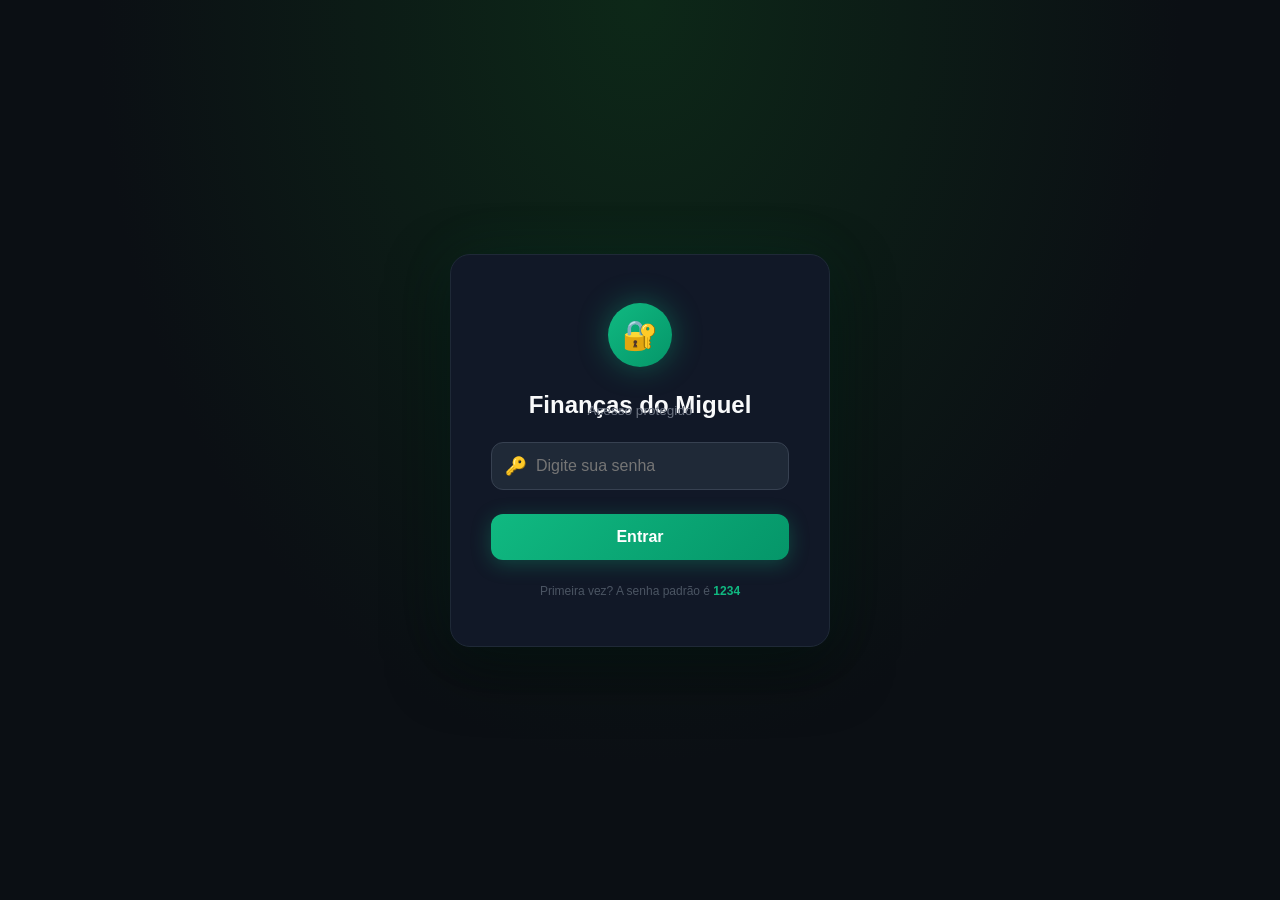
<file: login.html>
<!DOCTYPE html>
<html lang="pt-BR">
<head>
  <meta charset="UTF-8"/>
  <meta name="viewport" content="width=device-width, initial-scale=1.0"/>
  <title>Finanças do Miguel</title>
  <link rel="stylesheet" href="style.css"/>
  <style>
    .login-bg {
      min-height: 100vh;
      display: flex;
      align-items: center;
      justify-content: center;
      background: radial-gradient(ellipse at top, #0d2818 0%, #0b0f14 60%);
    }
    .login-card {
      background: #111827;
      border: 1px solid #1f2937;
      border-radius: 20px;
      padding: 48px 40px;
      width: 100%;
      max-width: 380px;
      display: flex;
      flex-direction: column;
      align-items: center;
      gap: 24px;
      box-shadow: 0 0 60px rgba(16,185,129,0.08), 0 20px 60px rgba(0,0,0,0.5);
      animation: fadeUp 0.5s ease;
    }
    @keyframes fadeUp {
      from { opacity:0; transform:translateY(24px); }
      to   { opacity:1; transform:translateY(0); }
    }
    .login-icon {
      width: 64px;
      height: 64px;
      background: linear-gradient(135deg, #10b981, #059669);
      border-radius: 50%;
      display: flex;
      align-items: center;
      justify-content: center;
      font-size: 1.8rem;
      box-shadow: 0 0 30px rgba(16,185,129,0.4);
    }
    .login-title {
      font-size: 1.5rem;
      font-weight: 700;
      color: #f9fafb;
      text-align: center;
    }
    .login-subtitle {
      font-size: 0.85rem;
      color: #6b7280;
      margin-top: -16px;
      text-align: center;
    }
    .login-input-wrap {
      width: 100%;
      position: relative;
    }
    .login-input-wrap input {
      width: 100%;
      background: #1f2937;
      border: 1px solid #374151;
      border-radius: 12px;
      color: #f9fafb;
      padding: 14px 16px 14px 44px;
      font-size: 1rem;
      outline: none;
      transition: border-color 0.2s, box-shadow 0.2s;
      box-sizing: border-box;
    }
    .login-input-wrap input:focus {
      border-color: #10b981;
      box-shadow: 0 0 0 3px rgba(16,185,129,0.15);
    }
    .login-input-icon {
      position: absolute;
      left: 14px;
      top: 50%;
      transform: translateY(-50%);
      font-size: 1.1rem;
      color: #6b7280;
    }
    .login-btn {
      width: 100%;
      background: linear-gradient(135deg, #10b981, #059669);
      color: #fff;
      border: none;
      border-radius: 12px;
      padding: 14px;
      font-size: 1rem;
      font-weight: 700;
      cursor: pointer;
      transition: opacity 0.2s, transform 0.1s, box-shadow 0.2s;
      box-shadow: 0 4px 20px rgba(16,185,129,0.3);
    }
    .login-btn:hover {
      opacity: 0.9;
      transform: translateY(-1px);
      box-shadow: 0 6px 28px rgba(16,185,129,0.45);
    }
    .login-btn:active { transform: translateY(0); }
    .login-error {
      color: #f87171;
      font-size: 0.82rem;
      background: rgba(248,113,113,0.1);
      border: 1px solid rgba(248,113,113,0.2);
      border-radius: 8px;
      padding: 8px 14px;
      width: 100%;
      text-align: center;
      display: none;
      animation: shake 0.3s ease;
    }
    @keyframes shake {
      0%,100%{transform:translateX(0)}
      25%{transform:translateX(-6px)}
      75%{transform:translateX(6px)}
    }
    .login-hint {
      font-size: 0.75rem;
      color: #4b5563;
      text-align: center;
    }
  </style>
</head>
<body>
  <div class="login-bg">
    <div class="login-card">
      <div class="login-icon">🔐</div>
      <div>
        <div class="login-title">Finanças do Miguel</div>
        <div class="login-subtitle">Acesso protegido</div>
      </div>
      <div class="login-input-wrap">
        <span class="login-input-icon">🔑</span>
        <input type="password" id="senhaInput" placeholder="Digite sua senha"
               onkeydown="if(event.key==='Enter') entrar()"/>
      </div>
      <div class="login-error" id="loginErro">❌ Senha incorreta. Tente novamente.</div>
      <button class="login-btn" onclick="entrar()">Entrar</button>
      <div class="login-hint">Primeira vez? A senha padrão é <strong style="color:#10b981">1234</strong></div>
    </div>
  </div>
  <script>
    // Verifica se já está logado
    if (sessionStorage.getItem('logado') === 'sim') {
      window.location.href = 'index.html';
    }
    function entrar() {
      const senha = document.getElementById('senhaInput').value;
      const salva = localStorage.getItem('senhaMiguel') || '1234';
      const erro  = document.getElementById('loginErro');
      if (senha === salva) {
        sessionStorage.setItem('logado', 'sim');
        document.querySelector('.login-card').style.animation = 'fadeUp 0.3s ease reverse';
        setTimeout(() => window.location.href = 'index.html', 280);
      } else {
        erro.style.display = 'block';
        erro.style.animation = 'none';
        setTimeout(() => erro.style.animation = 'shake 0.3s ease', 10);
        document.getElementById('senhaInput').value = '';
      }
    }
  </script>
</body>
</html>
</file>
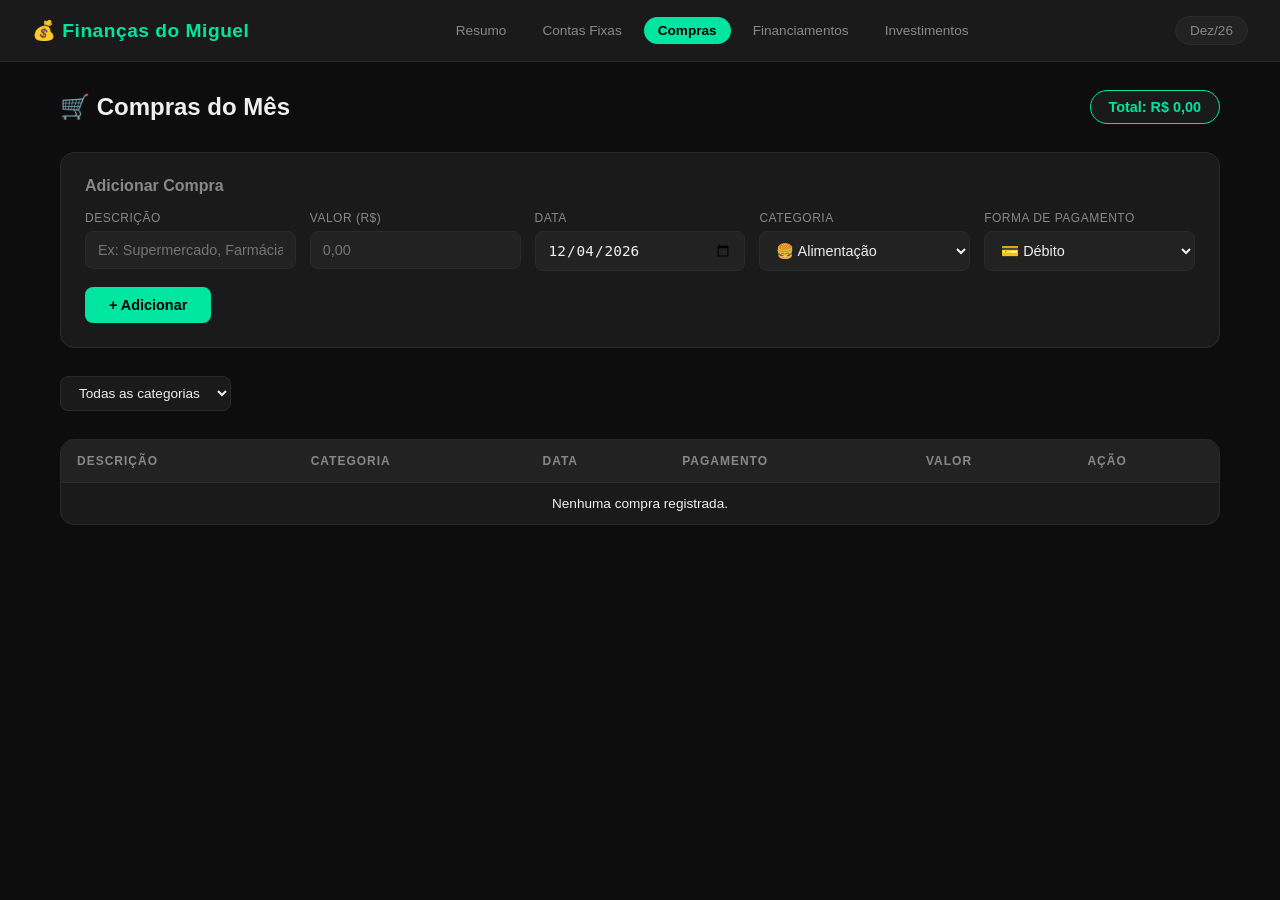
<file: pages/compras.html>
<!DOCTYPE html>
<html lang="pt-BR">
<head>
  <meta charset="UTF-8"/>
  <meta name="viewport" content="width=device-width, initial-scale=1.0"/>
  <title>Compras do Mês - Miguel</title>
  <link rel="stylesheet" href="../style.css"/>
  <link rel="stylesheet" href="../pages.css"/>
</head>
<body>

  <nav class="navbar">
    <div class="nav-logo">💰 Finanças do Miguel</div>
    <div class="nav-links">
      <a href="../index.html">Resumo</a>
      <a href="contas-fixas.html">Contas Fixas</a>
      <a href="compras.html" class="active">Compras</a>
      <a href="financiamentos.html">Financiamentos</a>
      <a href="investimentos.html">Investimentos</a>
    </div>
    <div class="nav-month" id="mesAtual"></div>
  </nav>

  <main class="container">

    <div class="page-header">
      <h1 class="page-title">🛒 Compras do Mês</h1>
      <span class="page-total" id="totalCompras">Total: R$ 0,00</span>
    </div>

    <!-- FORMULÁRIO -->
    <div class="form-card">
      <h2 class="form-title">Adicionar Compra</h2>
      <div class="form-grid">
        <div class="form-group">
          <label>Descrição</label>
          <input type="text" id="descCompra" placeholder="Ex: Supermercado, Farmácia..."/>
        </div>
        <div class="form-group">
          <label>Valor (R$)</label>
          <input type="number" id="valorCompra" placeholder="0,00" step="0.01"/>
        </div>
        <div class="form-group">
          <label>Data</label>
          <input type="date" id="dataCompra"/>
        </div>
        <div class="form-group">
          <label>Categoria</label>
          <select id="catCompra">
            <option value="Alimentação">🍔 Alimentação</option>
            <option value="Mercado">🛒 Mercado</option>
            <option value="Saúde">❤️ Saúde</option>
            <option value="Lazer">🎮 Lazer</option>
            <option value="Vestuário">👕 Vestuário</option>
            <option value="Transporte">🚗 Transporte</option>
            <option value="Tecnologia">💻 Tecnologia</option>
            <option value="Outro">📦 Outro</option>
          </select>
        </div>
        <div class="form-group">
          <label>Forma de Pagamento</label>
          <select id="pagCompra">
            <option value="Débito">💳 Débito</option>
            <option value="Crédito">💳 Crédito</option>
            <option value="Pix">⚡ Pix</option>
            <option value="Dinheiro">💵 Dinheiro</option>
          </select>
        </div>
      </div>
      <button class="btn-primary" onclick="adicionarCompra()">+ Adicionar</button>
    </div>

    <!-- FILTROS -->
    <div class="filter-bar">
      <select id="filtroCategoria" onchange="renderCompras()">
        <option value="">Todas as categorias</option>
        <option value="Alimentação">🍔 Alimentação</option>
        <option value="Mercado">🛒 Mercado</option>
        <option value="Saúde">❤️ Saúde</option>
        <option value="Lazer">🎮 Lazer</option>
        <option value="Vestuário">👕 Vestuário</option>
        <option value="Transporte">🚗 Transporte</option>
        <option value="Tecnologia">💻 Tecnologia</option>
        <option value="Outro">📦 Outro</option>
      </select>
    </div>

    <!-- TABELA -->
    <div class="table-card">
      <table class="data-table">
        <thead>
          <tr>
            <th>Descrição</th>
            <th>Categoria</th>
            <th>Data</th>
            <th>Pagamento</th>
            <th>Valor</th>
            <th>Ação</th>
          </tr>
        </thead>
        <tbody id="tabelaCompras">
          <tr><td colspan="6" class="empty-msg">Nenhuma compra registrada.</td></tr>
        </tbody>
      </table>
    </div>

  </main>

  <script src="../app.js"></script>
  <script src="../pages.js"></script>
  <script>initCompras();</script>
</body>
</html>
</file>
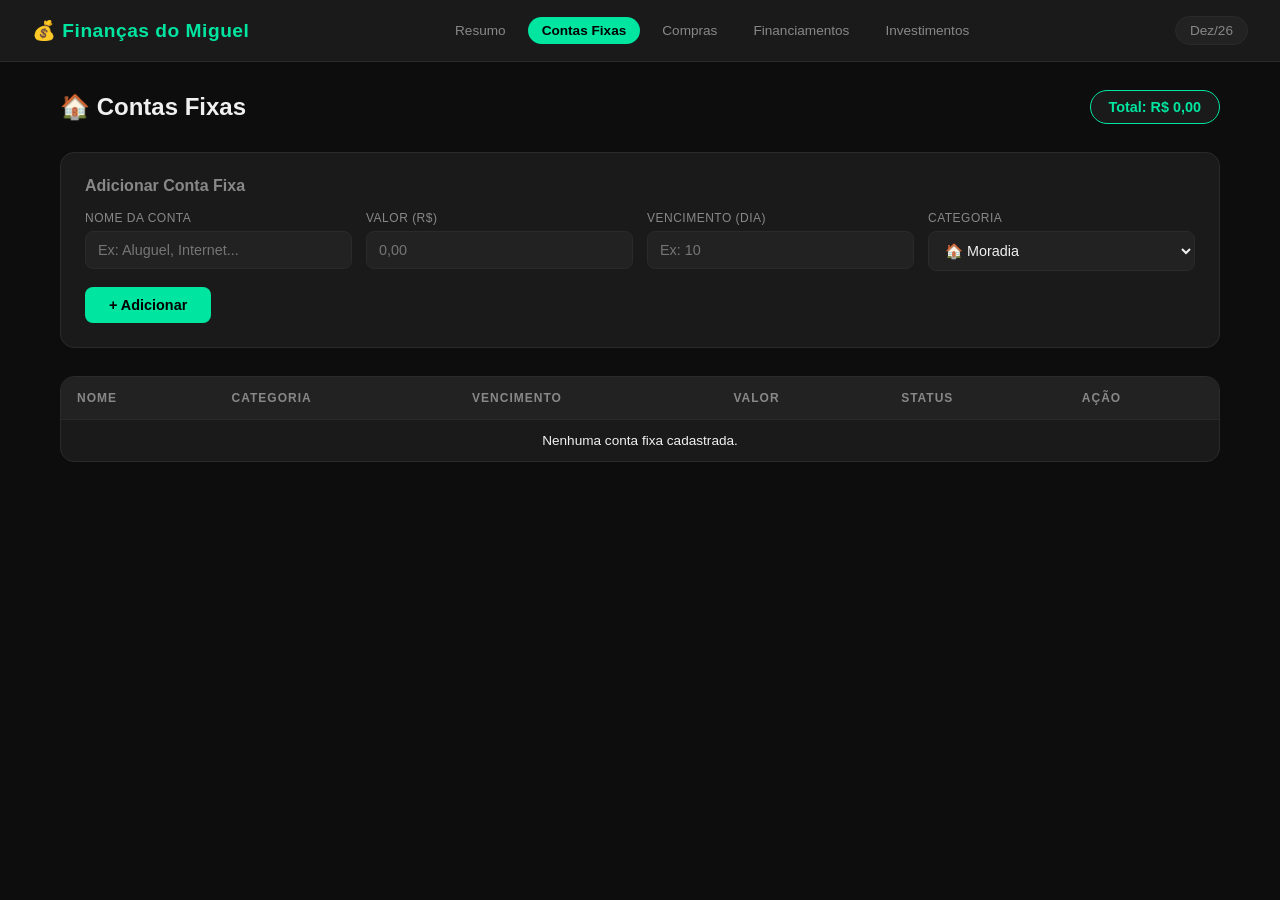
<file: pages/contas-fixas.html>
<!DOCTYPE html>
<html lang="pt-BR">
<head>
  <meta charset="UTF-8"/>
  <meta name="viewport" content="width=device-width, initial-scale=1.0"/>
  <title>Contas Fixas - Miguel</title>
  <link rel="stylesheet" href="../style.css"/>
  <link rel="stylesheet" href="../pages.css"/>
</head>
<body>

  <nav class="navbar">
    <div class="nav-logo">💰 Finanças do Miguel</div>
    <div class="nav-links">
      <a href="../index.html">Resumo</a>
      <a href="contas-fixas.html" class="active">Contas Fixas</a>
      <a href="compras.html">Compras</a>
      <a href="financiamentos.html">Financiamentos</a>
      <a href="investimentos.html">Investimentos</a>
    </div>
    <div class="nav-month" id="mesAtual"></div>
  </nav>

  <main class="container">

    <div class="page-header">
      <h1 class="page-title">🏠 Contas Fixas</h1>
      <span class="page-total" id="totalFixas">Total: R$ 0,00</span>
    </div>

    <!-- FORMULÁRIO -->
    <div class="form-card">
      <h2 class="form-title">Adicionar Conta Fixa</h2>
      <div class="form-grid">
        <div class="form-group">
          <label>Nome da Conta</label>
          <input type="text" id="nomeFixa" placeholder="Ex: Aluguel, Internet..."/>
        </div>
        <div class="form-group">
          <label>Valor (R$)</label>
          <input type="number" id="valorFixa" placeholder="0,00" step="0.01"/>
        </div>
        <div class="form-group">
          <label>Vencimento (dia)</label>
          <input type="number" id="vencFixa" placeholder="Ex: 10" min="1" max="31"/>
        </div>
        <div class="form-group">
          <label>Categoria</label>
          <select id="catFixa">
            <option value="Moradia">🏠 Moradia</option>
            <option value="Utilidades">💡 Utilidades</option>
            <option value="Assinatura">📱 Assinatura</option>
            <option value="Saúde">❤️ Saúde</option>
            <option value="Educação">📚 Educação</option>
            <option value="Transporte">🚗 Transporte</option>
            <option value="Outro">📦 Outro</option>
          </select>
        </div>
      </div>
      <button class="btn-primary" onclick="adicionarFixa()">+ Adicionar</button>
    </div>

    <!-- TABELA -->
    <div class="table-card">
      <table class="data-table">
        <thead>
          <tr>
            <th>Nome</th>
            <th>Categoria</th>
            <th>Vencimento</th>
            <th>Valor</th>
            <th>Status</th>
            <th>Ação</th>
          </tr>
        </thead>
        <tbody id="tabelaFixas">
          <tr><td colspan="6" class="empty-msg">Nenhuma conta fixa cadastrada.</td></tr>
        </tbody>
      </table>
    </div>

  </main>

  <script src="../app.js"></script>
  <script src="../pages.js"></script>
  <script>initContasFixas();</script>
</body>
</html>
</file>
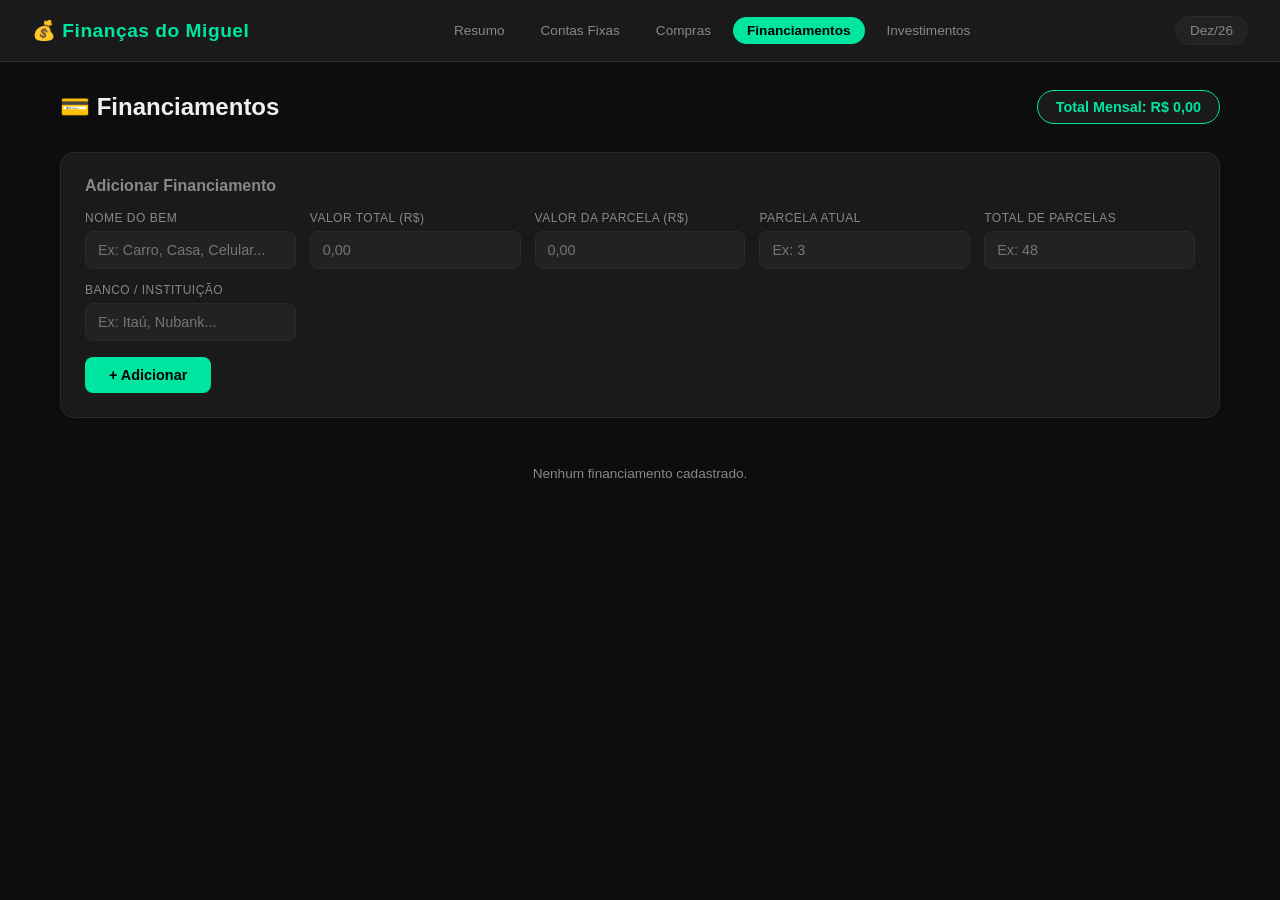
<file: pages/financiamentos.html>
<!DOCTYPE html>
<html lang="pt-BR">
<head>
  <meta charset="UTF-8"/>
  <meta name="viewport" content="width=device-width, initial-scale=1.0"/>
  <title>Financiamentos - Miguel</title>
  <link rel="stylesheet" href="../style.css"/>
  <link rel="stylesheet" href="../pages.css"/>
</head>
<body>

  <nav class="navbar">
    <div class="nav-logo">💰 Finanças do Miguel</div>
    <div class="nav-links">
      <a href="../index.html">Resumo</a>
      <a href="contas-fixas.html">Contas Fixas</a>
      <a href="compras.html">Compras</a>
      <a href="financiamentos.html" class="active">Financiamentos</a>
      <a href="investimentos.html">Investimentos</a>
    </div>
    <div class="nav-month" id="mesAtual"></div>
  </nav>

  <main class="container">

    <div class="page-header">
      <h1 class="page-title">💳 Financiamentos</h1>
      <span class="page-total" id="totalFinanc">Total Mensal: R$ 0,00</span>
    </div>

    <!-- FORMULÁRIO -->
    <div class="form-card">
      <h2 class="form-title">Adicionar Financiamento</h2>
      <div class="form-grid">
        <div class="form-group">
          <label>Nome do Bem</label>
          <input type="text" id="nomeFinanc" placeholder="Ex: Carro, Casa, Celular..."/>
        </div>
        <div class="form-group">
          <label>Valor Total (R$)</label>
          <input type="number" id="valorTotalFinanc" placeholder="0,00" step="0.01"/>
        </div>
        <div class="form-group">
          <label>Valor da Parcela (R$)</label>
          <input type="number" id="parcelaFinanc" placeholder="0,00" step="0.01"/>
        </div>
        <div class="form-group">
          <label>Parcela Atual</label>
          <input type="number" id="parcelaAtual" placeholder="Ex: 3" min="1"/>
        </div>
        <div class="form-group">
          <label>Total de Parcelas</label>
          <input type="number" id="totalParcelas" placeholder="Ex: 48" min="1"/>
        </div>
        <div class="form-group">
          <label>Banco / Instituição</label>
          <input type="text" id="bancoFinanc" placeholder="Ex: Itaú, Nubank..."/>
        </div>
      </div>
      <button class="btn-primary" onclick="adicionarFinanciamento()">+ Adicionar</button>
    </div>

    <!-- CARDS DE FINANCIAMENTOS -->
    <div class="financ-grid" id="gridFinanciamentos">
      <p class="empty-msg">Nenhum financiamento cadastrado.</p>
    </div>

  </main>

  <script src="../app.js"></script>
  <script src="../pages.js"></script>
  <script>initFinanciamentos();</script>
</body>
</html>
</file>
<file: style.css>
/* ===== RESET & BASE ===== */
* {
  margin: 0;
  padding: 0;
  box-sizing: border-box;
}

:root {
  --bg: #0d0d0d;
  --surface: #1a1a1a;
  --surface2: #222222;
  --border: #2a2a2a;
  --accent: #00e5a0;
  --accent2: #00bcd4;
  --red: #ff4d6d;
  --green: #00e5a0;
  --text: #f0f0f0;
  --text-muted: #888;
  --radius: 14px;
}

body {
  background-color: var(--bg);
  color: var(--text);
  font-family: 'Segoe UI', sans-serif;
  min-height: 100vh;
}

/* ===== NAVBAR ===== */
.navbar {
  display: flex;
  align-items: center;
  justify-content: space-between;
  padding: 16px 32px;
  background: var(--surface);
  border-bottom: 1px solid var(--border);
  position: sticky;
  top: 0;
  z-index: 100;
  flex-wrap: wrap;
  gap: 12px;
}

.nav-logo {
  font-size: 1.2rem;
  font-weight: 700;
  color: var(--accent);
  letter-spacing: 0.5px;
}

.nav-links {
  display: flex;
  gap: 8px;
  flex-wrap: wrap;
}

.nav-links a {
  color: var(--text-muted);
  text-decoration: none;
  padding: 6px 14px;
  border-radius: 20px;
  font-size: 0.85rem;
  transition: all 0.2s;
}

.nav-links a:hover,
.nav-links a.active {
  background: var(--accent);
  color: #000;
  font-weight: 600;
}

.nav-month {
  font-size: 0.85rem;
  color: var(--text-muted);
  background: var(--surface2);
  padding: 6px 14px;
  border-radius: 20px;
  border: 1px solid var(--border);
}

/* ===== CONTAINER ===== */
.container {
  max-width: 1200px;
  margin: 0 auto;
  padding: 28px 20px;
  display: flex;
  flex-direction: column;
  gap: 28px;
}

/* ===== CARDS ===== */
.cards-grid {
  display: grid;
  grid-template-columns: repeat(auto-fit, minmax(200px, 1fr));
  gap: 16px;
}

.card {
  background: var(--surface);
  border: 1px solid var(--border);
  border-radius: var(--radius);
  padding: 20px;
  display: flex;
  flex-direction: column;
  gap: 8px;
  transition: transform 0.2s, border-color 0.2s;
}

.card:hover {
  transform: translateY(-2px);
  border-color: var(--accent);
}

.card-saldo {
  border-left: 3px solid var(--accent);
}

.card-label {
  font-size: 0.7rem;
  color: var(--text-muted);
  letter-spacing: 1.5px;
  text-transform: uppercase;
}

.card-value {
  font-size: 1.6rem;
  font-weight: 700;
  color: var(--text);
}

.card-value.green { color: var(--green); }
.card-value.red   { color: var(--red); }

.card-sub {
  font-size: 0.75rem;
  color: var(--accent2);
  background: rgba(0, 188, 212, 0.1);
  padding: 3px 10px;
  border-radius: 20px;
  width: fit-content;
}

.card-badge {
  font-size: 0.75rem;
  color: var(--red);
  font-weight: 600;
}

.btn-edit {
  background: transparent;
  border: 1px solid var(--border);
  color: var(--text-muted);
  padding: 4px 10px;
  border-radius: 8px;
  cursor: pointer;
  font-size: 0.75rem;
  width: fit-content;
  transition: all 0.2s;
}

.btn-edit:hover {
  border-color: var(--accent);
  color: var(--accent);
}

/* ===== CHARTS ===== */
.chart-section {
  background: var(--surface);
  border: 1px solid var(--border);
  border-radius: var(--radius);
  padding: 24px;
}

.chart-title {
  font-size: 1rem;
  font-weight: 600;
  color: var(--text);
  margin-bottom: 20px;
}

.chart-wrapper {
  height: 260px;
  position: relative;
}

.charts-row {
  display: grid;
  grid-template-columns: 1fr 1fr;
  gap: 16px;
}

.chart-box {
  background: var(--surface);
  border: 1px solid var(--border);
  border-radius: var(--radius);
  padding: 24px;
}

.chart-wrapper-sm {
  height: 220px;
  position: relative;
}

/* ===== TRANSAÇÕES ===== */
.transacoes-list {
  display: flex;
  flex-direction: column;
  gap: 10px;
  max-height: 220px;
  overflow-y: auto;
}

.transacao-item {
  display: flex;
  justify-content: space-between;
  align-items: center;
  padding: 10px 14px;
  background: var(--surface2);
  border-radius: 10px;
  font-size: 0.85rem;
}

.transacao-item .t-desc { color: var(--text); }
.transacao-item .t-val-neg { color: var(--red); font-weight: 600; }
.transacao-item .t-val-pos { color: var(--green); font-weight: 600; }
.transacao-item .t-data { color: var(--text-muted); font-size: 0.75rem; }

.empty-msg {
  color: var(--text-muted);
  font-size: 0.85rem;
  text-align: center;
  padding: 20px;
}

/* ===== RESPONSIVO ===== */
@media (max-width: 768px) {
  .charts-row {
    grid-template-columns: 1fr;
  }
  .navbar {
    padding: 12px 16px;
  }
  .card-value {
    font-size: 1.3rem;
  }
}
</file>
<file: pages.css>
/* ===== PAGE HEADER ===== */
.page-header {
  display: flex;
  justify-content: space-between;
  align-items: center;
  flex-wrap: wrap;
  gap: 12px;
}

.page-title {
  font-size: 1.5rem;
  font-weight: 700;
  color: var(--text);
}

.page-total {
  background: var(--surface);
  border: 1px solid var(--accent);
  color: var(--accent);
  padding: 8px 18px;
  border-radius: 20px;
  font-weight: 600;
  font-size: 0.9rem;
}

/* ===== FORM CARD ===== */
.form-card {
  background: var(--surface);
  border: 1px solid var(--border);
  border-radius: var(--radius);
  padding: 24px;
  display: flex;
  flex-direction: column;
  gap: 16px;
}

.form-title {
  font-size: 1rem;
  font-weight: 600;
  color: var(--text-muted);
}

.form-grid {
  display: grid;
  grid-template-columns: repeat(auto-fit, minmax(180px, 1fr));
  gap: 14px;
}

.form-group {
  display: flex;
  flex-direction: column;
  gap: 6px;
}

.form-group label {
  font-size: 0.75rem;
  color: var(--text-muted);
  letter-spacing: 0.5px;
  text-transform: uppercase;
}

.form-group input,
.form-group select {
  background: var(--surface2);
  border: 1px solid var(--border);
  border-radius: 8px;
  color: var(--text);
  padding: 10px 12px;
  font-size: 0.9rem;
  outline: none;
  transition: border-color 0.2s;
}

.form-group input:focus,
.form-group select:focus {
  border-color: var(--accent);
}

.form-group select option {
  background: var(--surface2);
}

/* ===== BOTÃO ===== */
.btn-primary {
  background: var(--accent);
  color: #000;
  border: none;
  padding: 10px 24px;
  border-radius: 8px;
  font-weight: 700;
  font-size: 0.9rem;
  cursor: pointer;
  width: fit-content;
  transition: opacity 0.2s, transform 0.1s;
}

.btn-primary:hover {
  opacity: 0.85;
  transform: translateY(-1px);
}

/* ===== FILTER BAR ===== */
.filter-bar {
  display: flex;
  gap: 12px;
  flex-wrap: wrap;
}

.filter-bar select {
  background: var(--surface);
  border: 1px solid var(--border);
  border-radius: 8px;
  color: var(--text);
  padding: 8px 14px;
  font-size: 0.85rem;
  outline: none;
  cursor: pointer;
}

/* ===== TABLE ===== */
.table-card {
  background: var(--surface);
  border: 1px solid var(--border);
  border-radius: var(--radius);
  overflow: hidden;
  overflow-x: auto;
}

.data-table {
  width: 100%;
  border-collapse: collapse;
  font-size: 0.875rem;
}

.data-table thead tr {
  background: var(--surface2);
}

.data-table th {
  padding: 14px 16px;
  text-align: left;
  color: var(--text-muted);
  font-size: 0.75rem;
  letter-spacing: 1px;
  text-transform: uppercase;
  font-weight: 600;
}

.data-table td {
  padding: 13px 16px;
  border-top: 1px solid var(--border);
  color: var(--text);
}

.data-table tbody tr:hover {
  background: var(--surface2);
}

.btn-delete {
  background: transparent;
  border: 1px solid var(--red);
  color: var(--red);
  padding: 4px 10px;
  border-radius: 6px;
  cursor: pointer;
  font-size: 0.75rem;
  transition: all 0.2s;
}

.btn-delete:hover {
  background: var(--red);
  color: #fff;
}

/* ===== STATUS BADGE ===== */
.badge {
  padding: 3px 10px;
  border-radius: 20px;
  font-size: 0.75rem;
  font-weight: 600;
}

.badge-pago {
  background: rgba(0, 229, 160, 0.15);
  color: var(--green);
}

.badge-pendente {
  background: rgba(255, 77, 109, 0.15);
  color: var(--red);
}

/* ===== FINANCIAMENTOS GRID ===== */
.financ-grid {
  display: grid;
  grid-template-columns: repeat(auto-fit, minmax(280px, 1fr));
  gap: 16px;
}

.financ-card {
  background: var(--surface);
  border: 1px solid var(--border);
  border-radius: var(--radius);
  padding: 20px;
  display: flex;
  flex-direction: column;
  gap: 12px;
}

.financ-card:hover {
  border-color: var(--accent2);
}

.financ-nome {
  font-size: 1rem;
  font-weight: 700;
}

.financ-banco {
  font-size: 0.8rem;
  color: var(--text-muted);
}

.financ-progress-bar {
  background: var(--border);
  border-radius: 20px;
  height: 6px;
  overflow: hidden;
}

.financ-progress-fill {
  height: 100%;
  background: linear-gradient(90deg, var(--accent), var(--accent2));
  border-radius: 20px;
  transition: width 0.5s ease;
}

.financ-info {
  display: flex;
  justify-content: space-between;
  font-size: 0.8rem;
  color: var(--text-muted);
}

.financ-parcela {
  font-size: 1.2rem;
  font-weight: 700;
  color: var(--accent);
}

/* ===== RESPONSIVO ===== */
@media (max-width: 768px) {
  .page-header {
    flex-direction: column;
    align-items: flex-start;
  }
  .form-grid {
    grid-template-columns: 1fr;
  }
}
</file>
